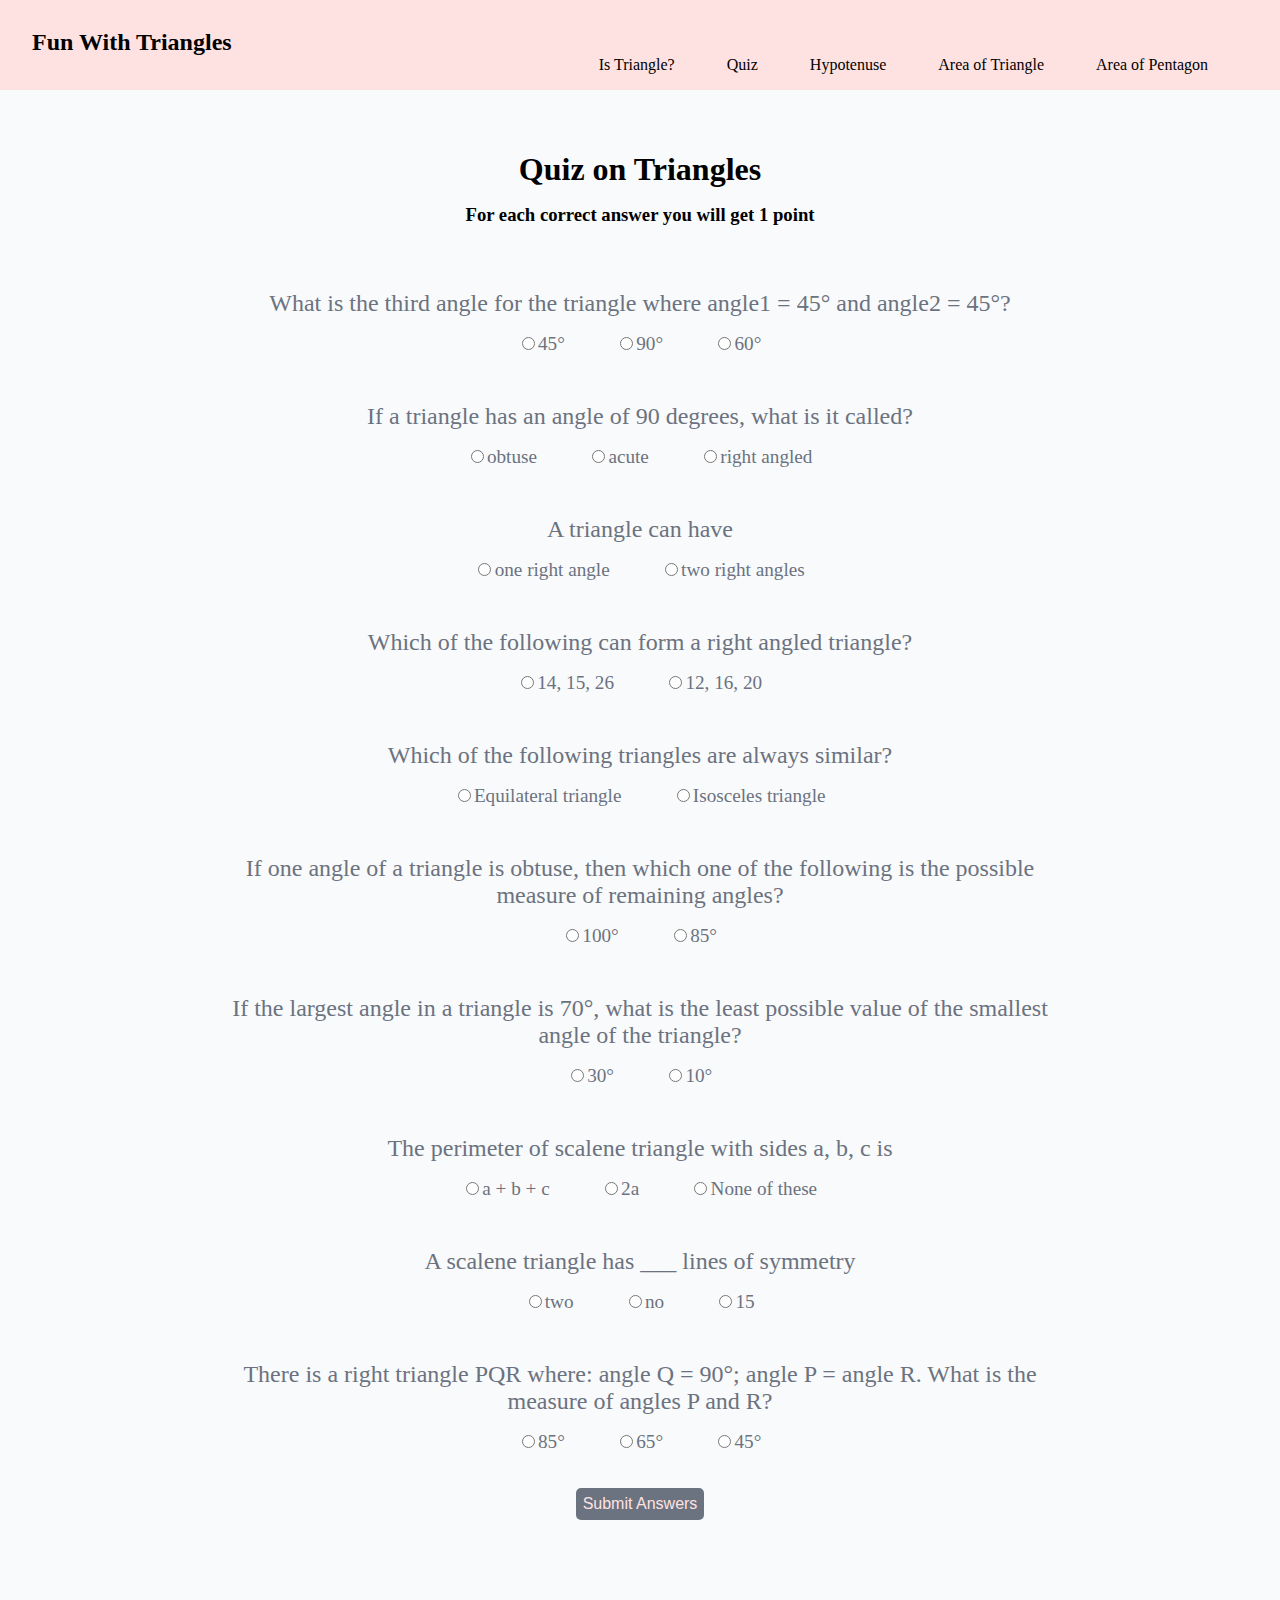
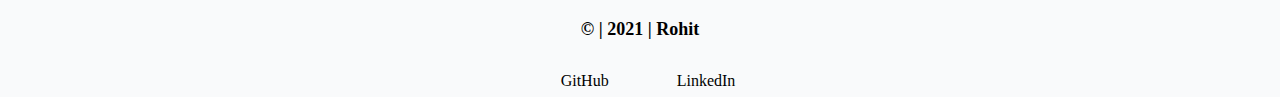
<file: index.html>
<!DOCTYPE html>
<html lang="en">
<head>
    <meta charset="UTF-8">
    <meta http-equiv="X-UA-Compatible" content="IE=edge">
    <meta name="viewport" content="width=device-width, initial-scale=1.0">
    <link rel="stylesheet" href="index.css">
    <title>Fun with Triangles</title>
</head>
<body>

    <nav class="navigation">
        <div class="brand-name">Fun With Triangles</div>
        <ul class="nav-items">
            <li class="inline-list">
                <a href="/Pages/triangle.html" class="link nav-link">Is Triangle?</a>
            </li>
            <li class="inline-list">
                <a href="/" class="link nav-link">Quiz</a>
            </li>
            <li class="inline-list">
                <a href="/Pages/hypotenuse.html" class="link nav-link">Hypotenuse</a>
            </li>
            <li class="inline-list">
                <a href="/Pages/area.html" class="link nav-link">Area of Triangle</a>
            </li>
            <li class="inline-list">
                <a href="/Pages/pentagon.html" class="link nav-link">Area of Pentagon</a>
            </li>
        </ul>
    </nav>

    <div class="container">
        <h1>Quiz on Triangles</h1>
        <h3>For each correct answer you will get 1 point</h3>
        <form class="quiz-form">
            <div class="quiz-container">
                <p>What is the third angle for the triangle where angle1 = 45° and angle2 = 45°?</p>
                <label><input type="radio" name="question1" value="45°" style="margin: 0.2rem;" required />45°</label>
                <label><input type="radio" name="question1" value="90°" style="margin: 0.2rem;" required />90°</label>
                <label><input type="radio" name="question1" value="60°" style="margin: 0.2rem;" required />60°</label>
            </div>
            
            <div class="quiz-container">
                <p>If a triangle has an angle of 90 degrees, what is it called?</p>
                <label><input type="radio" name="question2" value="obtuse" style="margin: 0.2rem;" required />obtuse</label>
                <label><input type="radio" name="question2" value="acute" style="margin: 0.2rem;" required />acute</label>
                <label><input type="radio" name="question2" value="right angled" style="margin: 0.2rem;" required />right angled</label>
            </div>
            
            <div class="quiz-container">
                <p>A triangle can have</p>
                <label><input type="radio" name="question3" value="one right angle" style="margin: 0.2rem;" required />one right angle</label>
                <label><input type="radio" name="question3" value="two right angles" style="margin: 0.2rem;" required />two right angles</label>
            </div>
            
            <div class="quiz-container">
                <p>Which of the following can form a right angled triangle?</p>
                <label><input type="radio" name="question4" value="14, 15, 26" style="margin: 0.2rem;" required />14, 15, 26</label>
                <label><input type="radio" name="question4" value="12, 16, 20" style="margin: 0.2rem;" required />12, 16, 20</label>
            </div>
            
            <div class="quiz-container">
                <p>Which of the following triangles are always similar?</p>
                <label><input type="radio" name="question5" value="Equilateral triangle" style="margin: 0.2rem;" required />Equilateral triangle</label>
                <label><input type="radio" name="question5" value="Isosceles triangle" style="margin: 0.2rem;" required />Isosceles triangle</label>
            </div>
            
            <div class="quiz-container">
                <p>If one angle of a triangle is obtuse, then which one of the following is the possible measure of remaining angles?</p>
                <label><input type="radio" name="question6" value="100°" style="margin: 0.2rem;" required />100°</label>
                <label><input type="radio" name="question6" value="85°" style="margin: 0.2rem;" required />85°</label>
            </div>
            
            <div class="quiz-container">
                <p>If the largest angle in a triangle is 70°, what is the least possible value of the smallest angle of the triangle?                </p>
                <label><input type="radio" name="question7" value="30°" style="margin: 0.2rem;" required />30°</label>
                <label><input type="radio" name="question7" value="10°" style="margin: 0.2rem;" required />10°</label>
            </div>
            
            <div class="quiz-container">
                <p>The perimeter of scalene triangle with sides a, b, c is</p>
                <label><input type="radio" name="question8" value="a + b + c" style="margin: 0.2rem;" required />a + b + c</label>
                <label><input type="radio" name="question8" value="2a" style="margin: 0.2rem;" required />2a</label>
                <label><input type="radio" name="question8" value="None of these" style="margin: 0.2rem;" required />None of these</label>
            </div>
            
            <div class="quiz-container">
                <p>A scalene triangle has ___ lines of symmetry</p>
                <label><input type="radio" name="question9" value="two" style="margin: 0.2rem;" required />two</label>
                <label><input type="radio" name="question9" value="no" style="margin: 0.2rem;" required />no</label>
                <label><input type="radio" name="question9" value="15" style="margin: 0.2rem;" required />15</label>
            </div>
            
            <div class="quiz-container">
                <p>There is a right triangle PQR where: angle Q = 90°; angle P = angle R. What is the measure of angles P and R?</p>
                <label><input type="radio" name="question10" value="85°" style="margin: 0.2rem;" required />85°</label>
                <label><input type="radio" name="question10" value="65°" style="margin: 0.2rem;" required />65°</label>
                <label><input type="radio" name="question10" value="45°" style="margin: 0.2rem;" required />45°</label>
            </div>
            <button id="submit-btn" type="submit">Submit Answers</button>
        </form>
        <h2 id="output"></h2>
    </div>

    
    <footer class="footer">
        <div class="footer-header">&copy; | 2021 | Rohit</div>
        <ul class="no-bullets">
            <li class="inline-list">
                <a href="https://github.com/rr789451" target="blank" class="links link"><i class="fab fa-github-square"></i>GitHub</a>
            </li>
            <li class="inline-list">
                <a href="https://www.linkedin.com/in/rohit-reddy-4b9192191/" target="blank" class="links link"><i class="fab fa-linkedin"></i>LinkedIn</a>
            </li>
        </ul>
    </footer>

    <script src="index.js"></script>
</body>
</html>
</file>
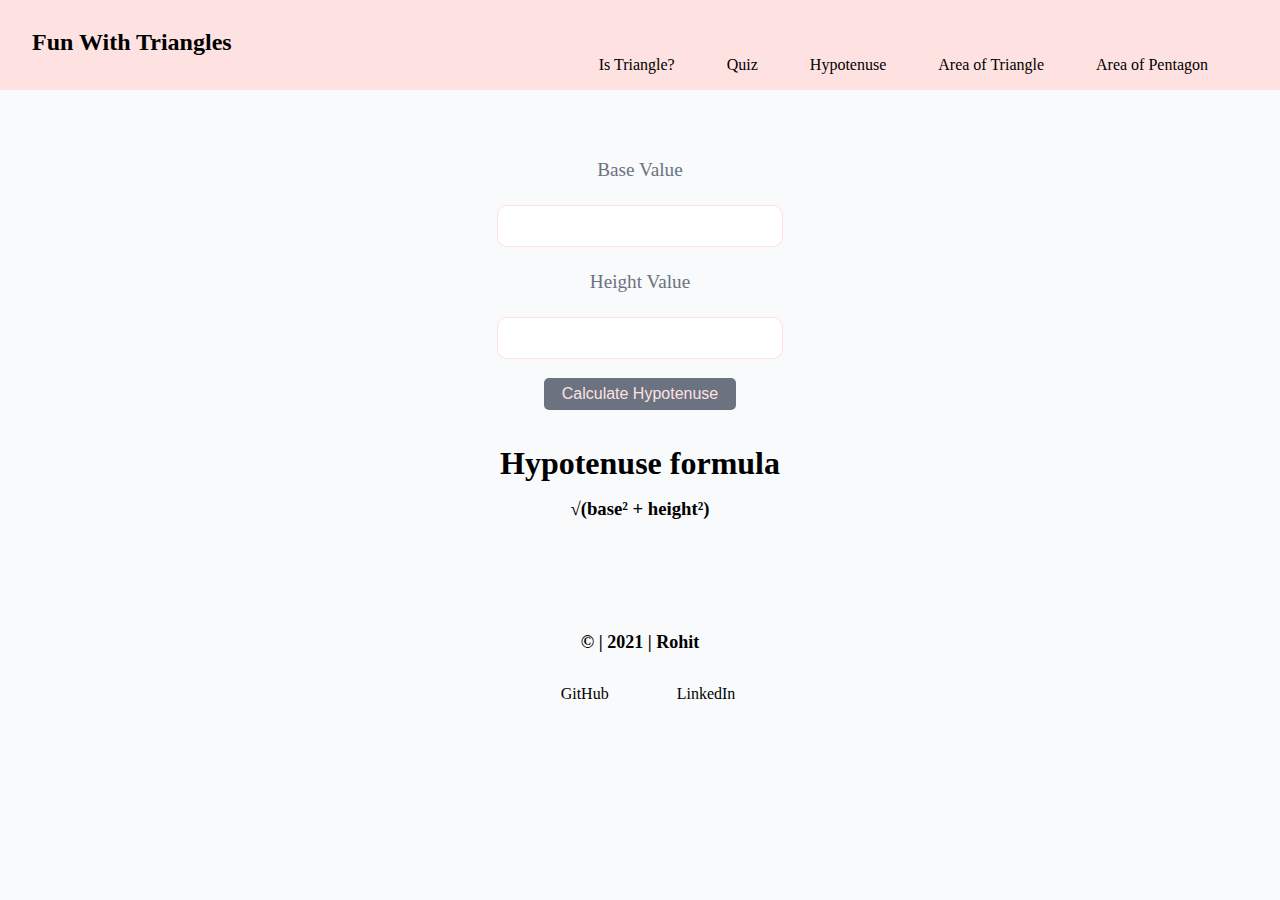
<file: Pages/hypotenuse.html>
<!DOCTYPE html>
<html lang="en">
<head>
    <meta charset="UTF-8">
    <meta http-equiv="X-UA-Compatible" content="IE=edge">
    <meta name="viewport" content="width=device-width, initial-scale=1.0">
    <link rel="stylesheet" href="../index.css">
    <title>Fun with Triangles</title>
</head>
<body>
    <nav class="navigation">
        <div class="brand-name">Fun With Triangles</div>
        <ul class="nav-items">
            <li class="inline-list">
                <a href="/Pages/triangle.html" class="link nav-link">Is Triangle?</a>
            </li>
            <li class="inline-list">
                <a href="/" class="link nav-link">Quiz</a>
            </li>
            <li class="inline-list">
                <a href="/Pages/hypotenuse.html" class="link nav-link">Hypotenuse</a>
            </li>
            <li class="inline-list">
                <a href="/Pages/area.html" class="link nav-link">Area of Triangle</a>
            </li>
            <li class="inline-list">
                <a href="/Pages/pentagon.html" class="link nav-link">Area of Pentagon</a>
            </li>
        </ul>
    </nav>

    <div class="container">
        <label for="side1">Base Value</label>
        <input type="number" class="side input" />
        <label for="side1">Height Value</label>
        <input type="number" class="side input" />
        <button id="submit-btn" class="btn">Calculate Hypotenuse</button>
        <h1>Hypotenuse formula</h1>
        <h3>√(base² + height²)</h3>
        <h2 id="output"></h2>
    </div>
    
    <footer class="footer">
        <div class="footer-header">&copy; | 2021 | Rohit</div>
        <ul class="no-bullets">
            <li class="inline-list">
                <a href="https://github.com/rr789451" target="blank" class="links link"><i class="fab fa-github-square"></i>GitHub</a>
            </li>
            <li class="inline-list">
                <a href="https://www.linkedin.com/in/rohit-reddy-4b9192191/" target="blank" class="links link"><i class="fab fa-linkedin"></i>LinkedIn</a>
            </li>
        </ul>
    </footer>
    <script src="hypotenuse.js"></script>
</body>
</html>
</file>
<file: index.css>
:root {
    --background-color: #6B7280;
    --app-color: #FEE2E2;
    --red-color: #F9FAFB;
}

body {
  background-color: var(--red-color);
  margin: 0;
}

*{
    margin: 0;
    padding: 0;
}

.inline-list{
    display: inline;
    margin: 0rem 1rem;
}

.link{
    text-decoration: none;
    padding: 0.5rem;
}

.navigation{
    background-color: var(--app-color);
    color: #000;
    padding: 1rem;
    position: sticky;
}

.navigation .brand-name{
    font-weight: bold;
    font-size: 1.5rem;
    text-align: left;
    padding-left: 1rem;
    padding-top: 0.8rem;
}

.navigation .nav-items{
    text-align: right;
    padding-right: 2rem;
}

.navigation .nav-link{
    color: #000;
}

.navigation .nav-active{
    font-weight: bold;
}

  .container {
    border-radius: 3vw;
    display: flex;
    padding: 1rem;
    flex-direction: column;
    width: 70vw;
    margin: auto;
    color: var(--background-color);
    text-align: center;
    margin-top: 1.8rem;
  }

  .container h1{
      padding: 1rem;
      color: #000;
  }

  .input {
    width: 30%;
    height: 1.5rem;
    padding: 0.5rem;
    margin: auto;
    border: 1px solid var(--app-color);
    color: var(--background-color);
    border-radius: 10px;
    outline: none;
  }

  .container h3{
      color: #000;
      margin-bottom: 2rem;
  }
  
  label {
    margin: 1.5rem;
    font-size: 1.2rem;
  }
 
  .quiz-container{
      padding: 1rem;
  }

  .quiz-container p{
      font-size: 1.5rem;
      padding: 1rem;
  }

  
  button {
    width: 8rem;
    height: 2rem;
    margin: 1.5vw auto;
    background-color: var(--background-color);
    color: var(--app-color);
    border: none;
    border-radius: 5px;
    cursor: pointer;
    font-size: 1rem;
  }

  .formula{
      margin: 2rem;
  }
  
  .btn{
      width: 12rem;
  }

  #output{
      font-size: 1.5rem;
      color: #000;
      margin: 0;
      padding: 0;
  }


  .footer {
      margin-top: 4rem;
    padding: 0rem 1rem;
    text-align: center;
    color: black;
}

.footer .links {
    color: black;
}

.footer .fab{
    font-size: 1rem;
    padding: 0.5rem;
}

.footer .footer-header {
    font-weight: bold;
    font-size: large;
    margin-bottom: 2rem;
}

.footer ul {
    padding-inline-start: 0px;
}
</file>
